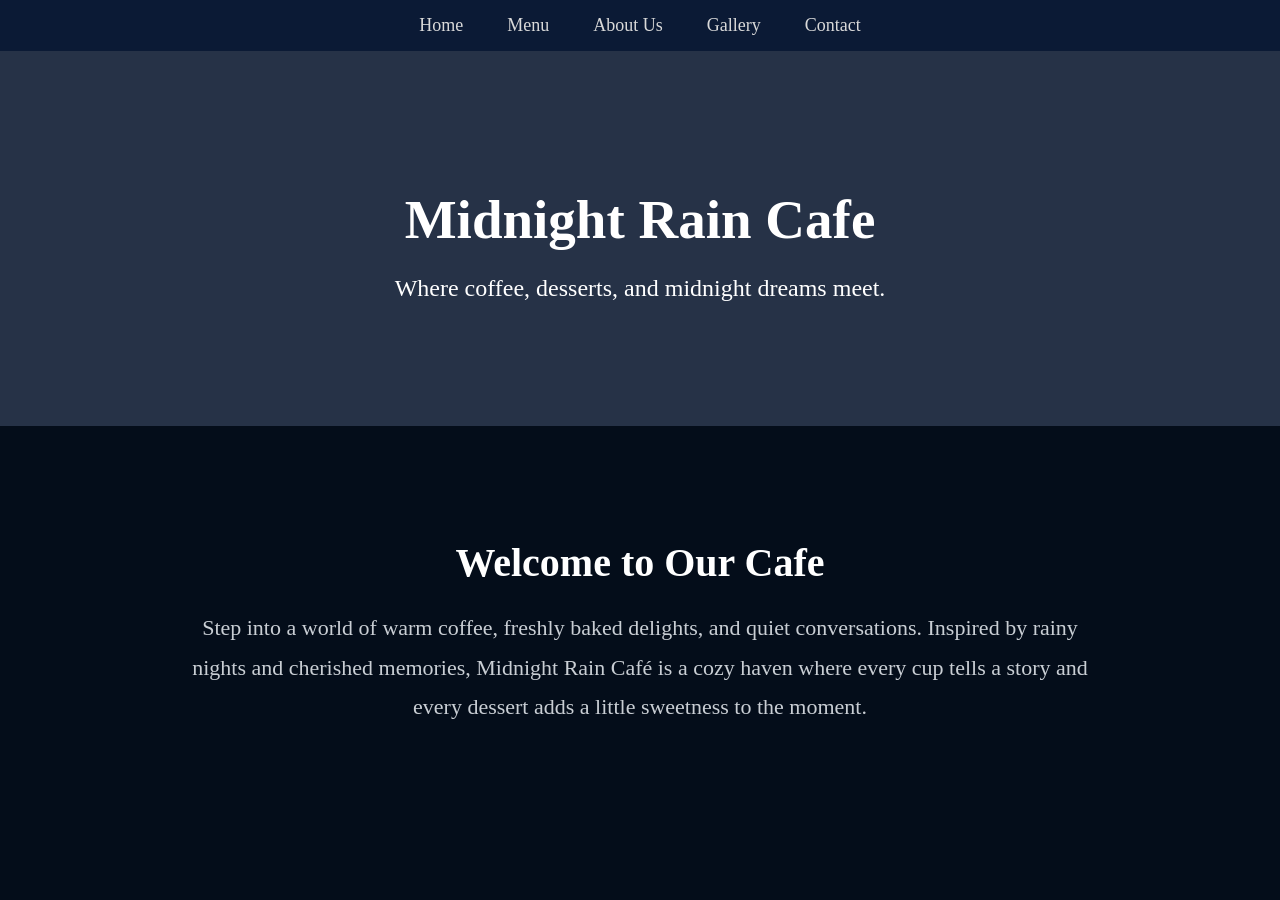
<file: index.html>
<!DOCTYPE html>
<html>
<head>
    <title>Midnight Rain Cafe</title>
    <link rel="stylesheet" href="style.css">
</head>

<body>

<nav>
    <a href="index.html">Home</a>
    <a href="menu.html">Menu</a>
    <a href="about.html">About Us</a>
    <a href="gallery.html">Gallery</a>
    <a href="contact.html">Contact</a>
</nav>

<header class="hero">
    <h1>Midnight Rain Cafe</h1>
    <p>Where coffee, desserts, and midnight dreams meet.</p>
</header>

<section class="welcome">
    <h2>Welcome to Our Cafe</h2>
    <p>
        Step into a world of warm coffee, freshly baked delights, and quiet conversations.
Inspired by rainy nights and cherished memories, Midnight Rain Café is a cozy haven
where every cup tells a story and every dessert adds a little sweetness to the moment.
    </p>
</section>

</body>
</html>
</file>
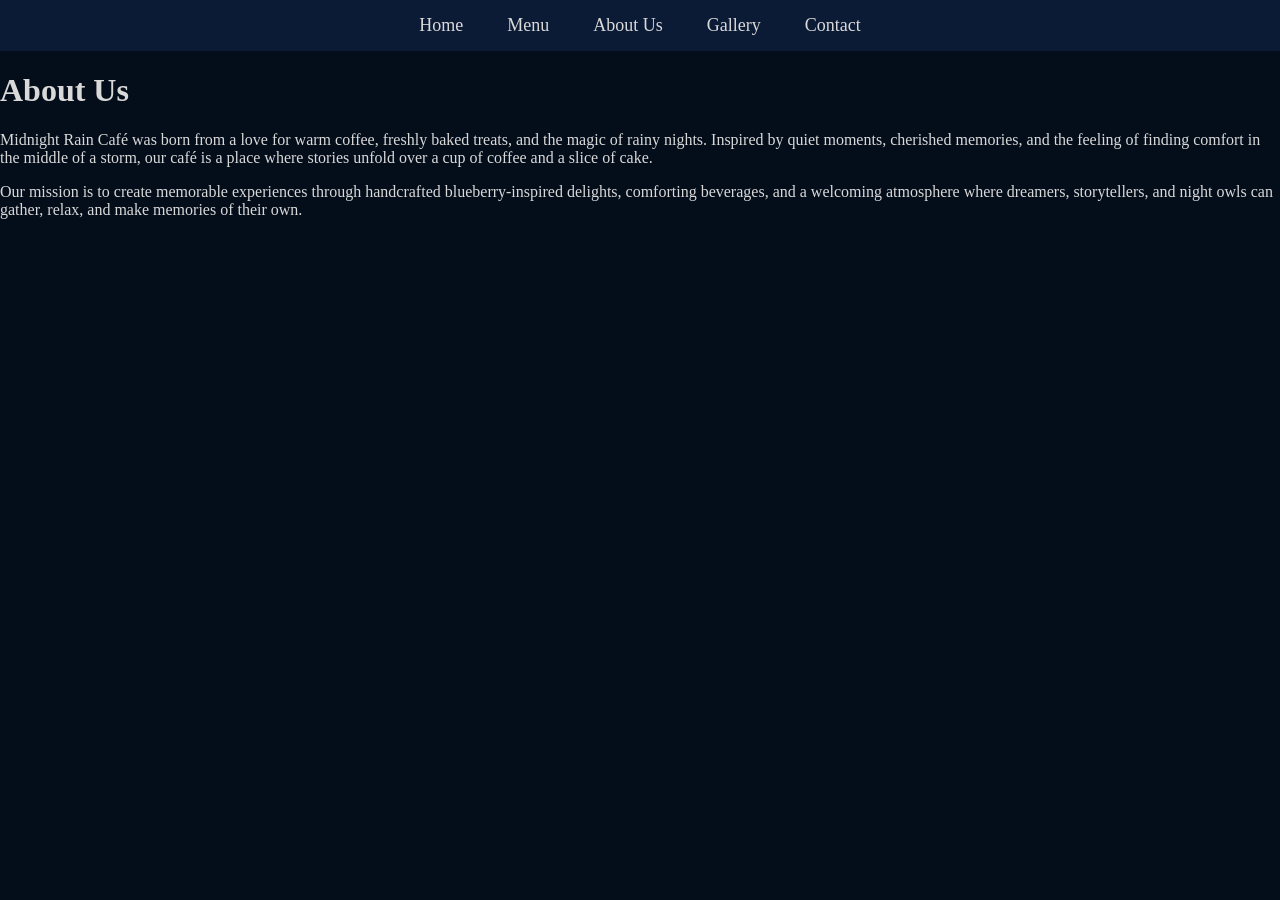
<file: about.html>
<!DOCTYPE html>
<html>
<head>
    <title>About Us</title>
    <link rel="stylesheet" href="style.css">
</head>

<body>

<nav>
    <a href="index.html">Home</a>
    <a href="menu.html">Menu</a>
    <a href="about.html">About Us</a>
    <a href="gallery.html">Gallery</a>
    <a href="contact.html">Contact</a>
</nav>

<h1>About Us</h1>

<p>
Midnight Rain Café was born from a love for warm coffee, freshly baked treats, and the magic of rainy nights. Inspired by quiet moments, cherished memories, and the feeling of finding comfort in the middle of a storm, our café is a place where stories unfold over a cup of coffee and a slice of cake.
</p>

<p>
Our mission is to create memorable experiences through handcrafted blueberry-inspired delights, comforting beverages, and a welcoming atmosphere where dreamers, storytellers, and night owls can gather, relax, and make memories of their own.
</p>

</body>
</html>
</file>
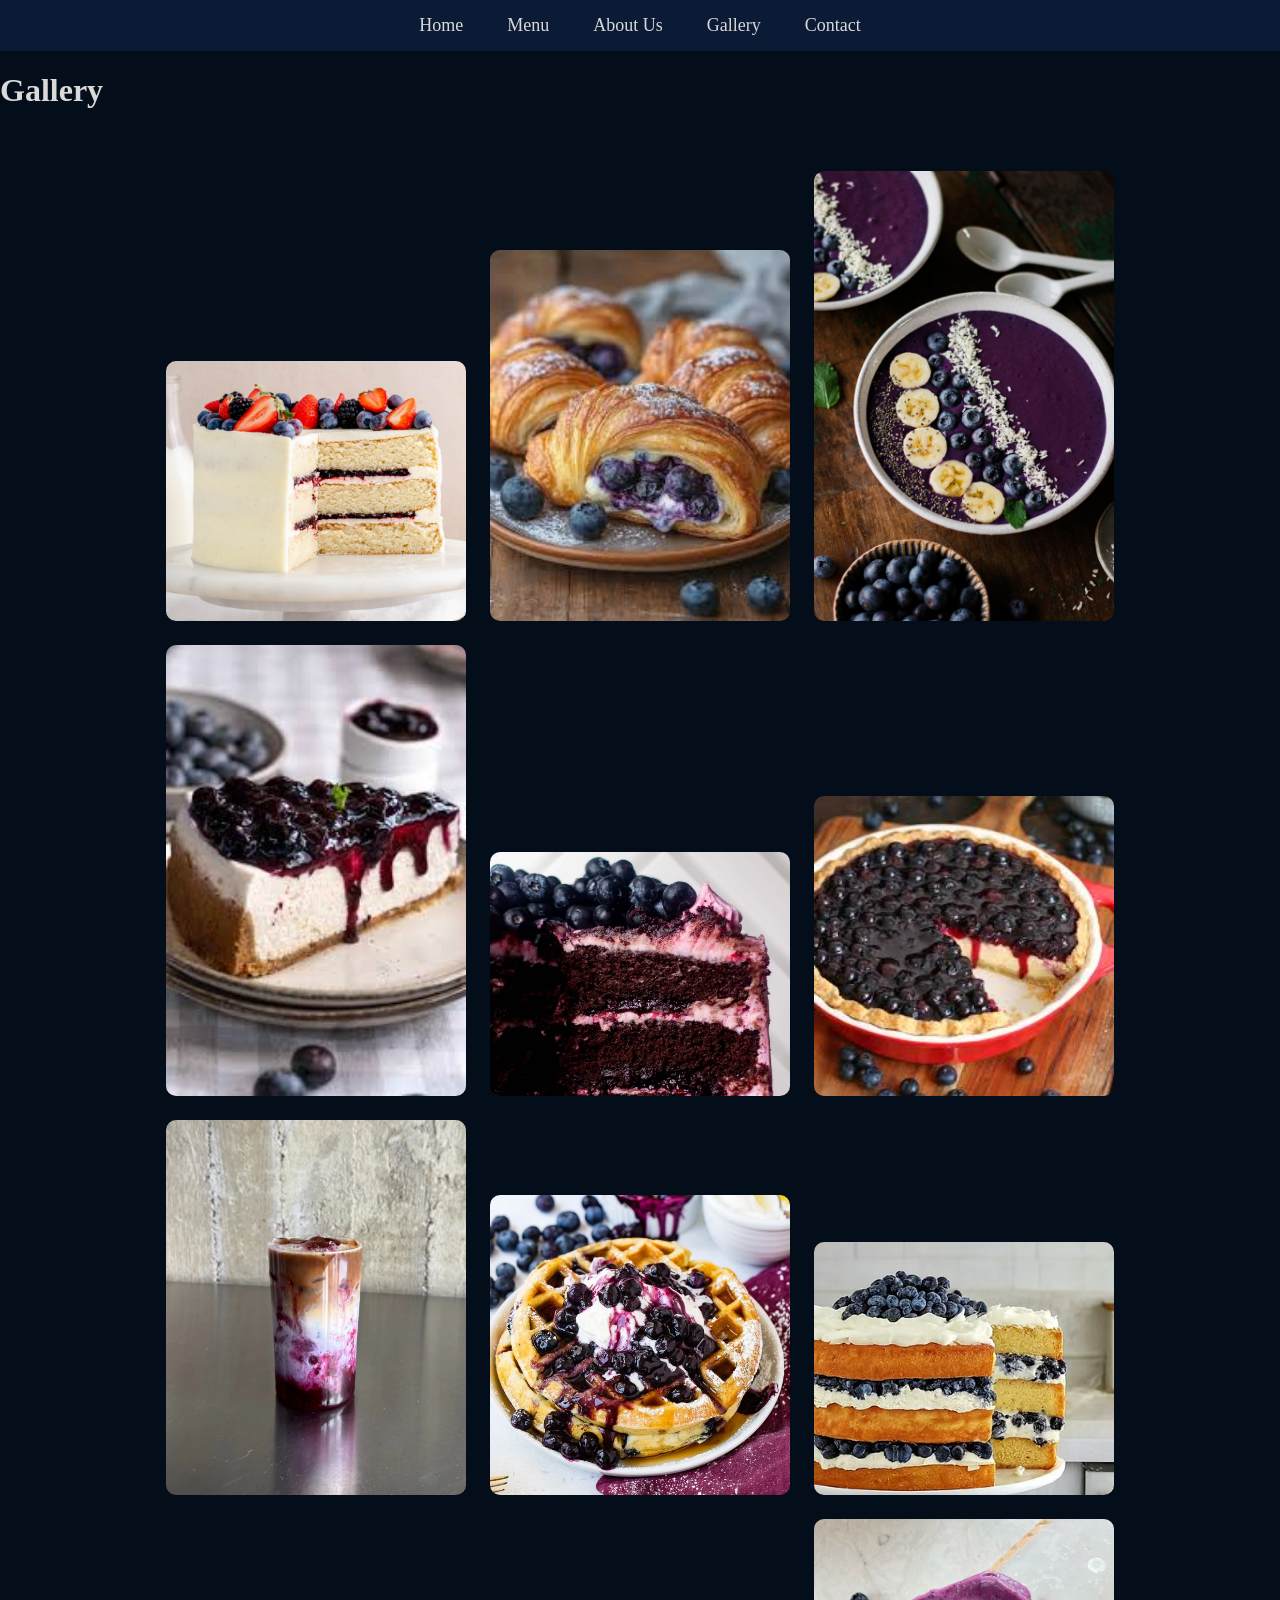
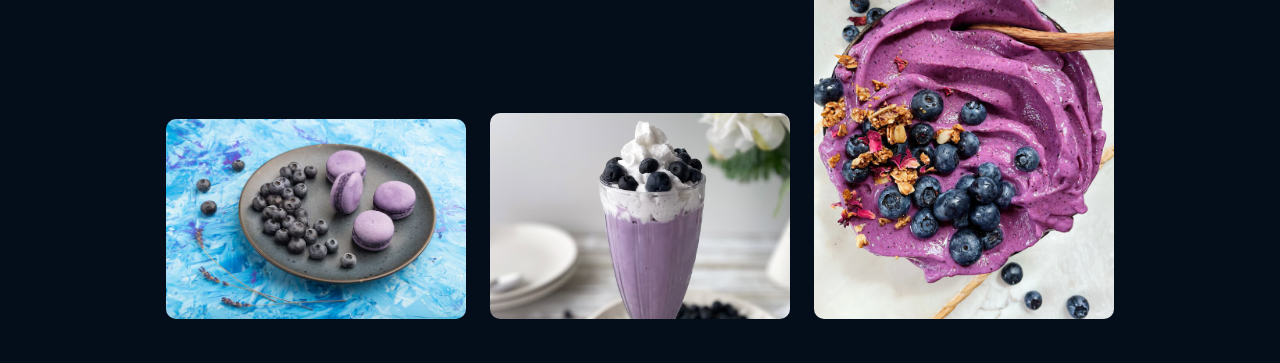
<file: gallery.html>
<!DOCTYPE html>
<html>
<head>
    <title>Gallery</title>
    <link rel="stylesheet" href="style.css">
</head>

<body>

<nav>
    <a href="index.html">Home</a>
    <a href="menu.html">Menu</a>
    <a href="about.html">About Us</a>
    <a href="gallery.html">Gallery</a>
    <a href="contact.html">Contact</a>
</nav>

<h1>Gallery</h1>

<div class="gallery">

    <img src="cake1.jpg" alt="">
    <img src="pastry1.jpg" alt="">
    <img src="bever1.jpg" alt="">
    <img src="dessert1.jpg" alt="">
    <img src="cake2.jpg" alt="">
    <img src="pastry2.jpg" alt="">
    <img src="bever2.jpg" alt="">
    <img src="dessert2.jpg" alt="">
    <img src="cake3.jpg" alt="">
    <img src="pastry3.jpg" alt="">
    <img src="bever3.jpg" alt="">
    <img src="dessert3.jpg" alt=""

</div>

</body>
</html>
</file>
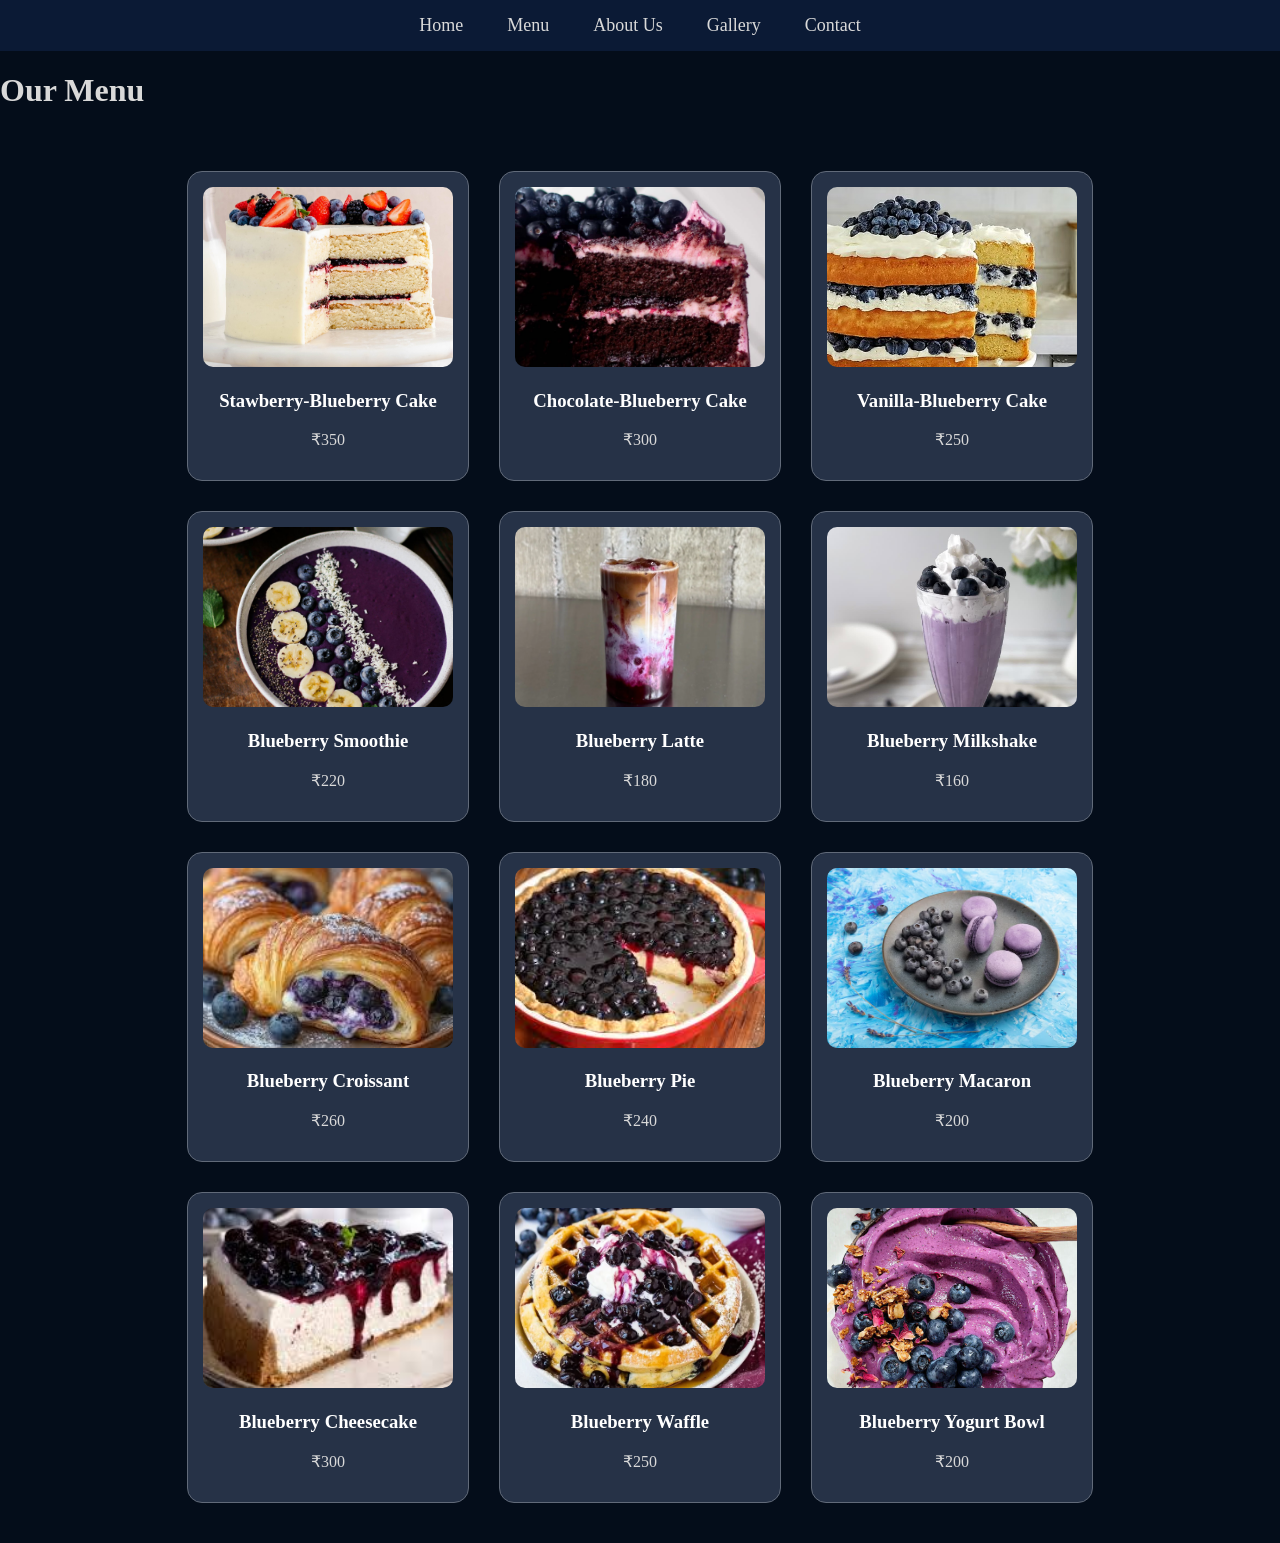
<file: menu.html>
<!DOCTYPE html>
<html>
<head>
    <title>Menu</title>
    <link rel="stylesheet" href="style.css">
</head>

<body>

<nav>
    <a href="index.html">Home</a>
    <a href="menu.html">Menu</a>
    <a href="about.html">About Us</a>
    <a href="gallery.html">Gallery</a>
    <a href="contact.html">Contact</a>
</nav>

<h1>Our Menu</h1>

<div class="menu-container">

    <div class="card">
        <img src="cake1.jpg" alt="Cake">
        <h3>Stawberry-Blueberry Cake</h3>
        <p>₹350</p>
    </div>

    <div class="card">
        <img src="cake2.jpg" alt="Cake">
        <h3>Chocolate-Blueberry Cake</h3>
        <p>₹300</p>
    </div>

   <div class="card">
        <img src="cake3.jpg" alt="Cake">
        <h3>Vanilla-Blueberry Cake</h3>
        <p>₹250</p>
    </div>

    <div class="card">
        <img src="bever1.jpg" alt="Beverages">
        <h3>Blueberry Smoothie</h3>
        <p>₹220</p>
    </div>
    
    <div class="card">
        <img src="bever2.jpg" alt="Beverages">
        <h3>Blueberry Latte</h3>
        <p>₹180</p>
    </div>

    <div class="card">
        <img src="bever3.jpg" alt="Beverages">
        <h3>Blueberry Milkshake</h3>
        <p>₹160</p>
    </div>

    <div class="card">
        <img src="pastry1.jpg" alt="Pastry">
        <h3>Blueberry Croissant</h3>
        <p>₹260</p>
    </div>

    <div class="card">
        <img src="pastry2.jpg" alt="Pastry">
        <h3>Blueberry Pie</h3>
        <p>₹240</p>
    </div>

    <div class="card">
        <img src="pastry3.jpg" alt="Pastry">
        <h3>Blueberry Macaron</h3>
        <p>₹200</p>
    </div>


    <div class="card">
        <img src="dessert1.jpg" alt="Dessert">
        <h3>Blueberry Cheesecake</h3>
        <p>₹300</p>
    </div>

    <div class="card">
        <img src="dessert2.jpg" alt="Dessert">
        <h3>Blueberry Waffle</h3>
        <p>₹250</p>
    </div>

    <div class="card">
        <img src="dessert3.jpg" alt="Dessert">
        <h3>Blueberry Yogurt Bowl</h3>
        <p>₹200</p>
    </div>

</div>

</body>
</html>
</file>
<file: style.css>
body{
    margin:0;
    font-family:Castellar;
    background:#040D1A;
    color:#D9D9D9;
}

/* Navigation Bar */

nav{
    background:#0B1A35;
    padding:15px;
    text-align:center;
}

nav a{
    color:#D9D9D9;
    text-decoration:none;
    margin:20px;
    font-size:18px;
}

nav a:hover{
    color:white;
}

/* Hero Section */

.hero{
    text-align:center;
    padding:100px 20px;
    background:#263247;
    color:white;
}

.hero h1{
    font-size:55px;
    margin-bottom:20px;
}

.hero p{
    font-size:24px;
}

/* Welcome Section */

.welcome{
    text-align:center;
    max-width:900px;
    margin:60px auto;
    padding:20px;
}

.welcome h2{
    color:white;
    font-size:40px;
    margin-bottom:20px;
}

.welcome p{
    font-size:22px;
    line-height:1.8;
    color:#C9CED4;
}

/* Menu Section */

.menu-container{
    display:flex;
    justify-content:center;
    flex-wrap:wrap;
    gap:30px;
    padding:40px;
}

.card{
    width:250px;
    background:#263247;
    color:#D9D9D9;
    padding:15px;
    border-radius:15px;
    text-align:center;
    border:1px solid #616A79;
}

.card img{
    width:100%;
    height:180px;
    object-fit:cover;
    border-radius:10px;
}

.card h3{
    color:white;
}

.card:hover{
    transform:scale(1.05);
    transition:0.3s;
    background:#0B1A35;
    box-shadow:0 5px 15px rgba(201,206,212,0.2);
}

/* Gallery */

.gallery{
    text-align:center;
    padding:30px;
}

.gallery img{
    width:300px;
    margin:10px;
    border-radius:10px;
}

/* Contact Form */

form{
    width:400px;
    margin:40px auto;
}

input,
textarea{
    width:100%;
    padding:12px;
    margin:10px 0;
    border:none;
    border-radius:5px;
    background:#8A919E;
    color:#040D1A;
}

button{
    background:#263247;
    color:white;
    border:none;
    padding:12px 25px;
    border-radius:5px;
    cursor:pointer;
}

button:hover{
    background:#616A79;
}
</file>
